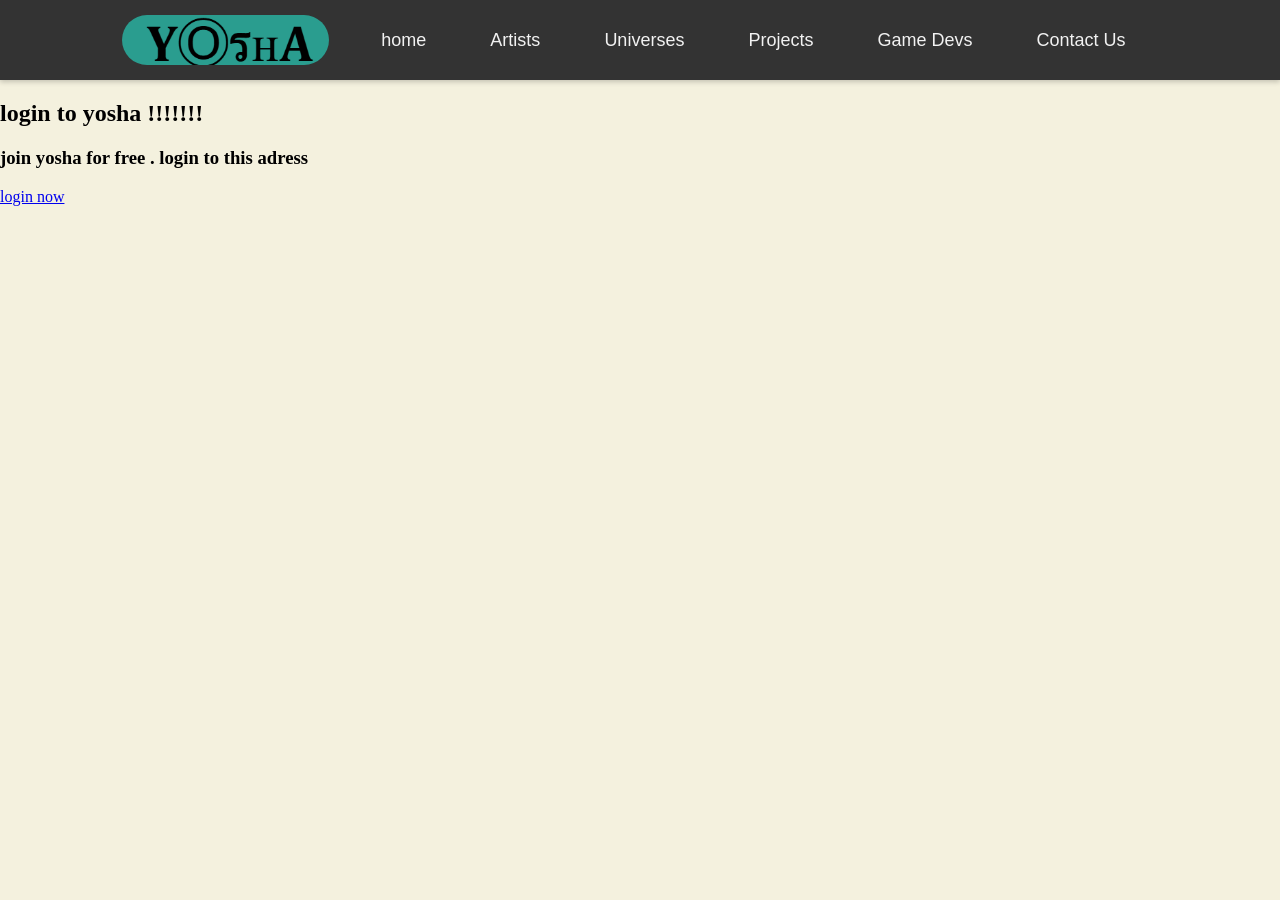
<file: index.html>
<!doctype html>
<html>
<head>
<meta charset="utf-8">
<title>yoshe 4.0</title>
<link href="index.css" rel="stylesheet" type="text/css">
	
	
	

                                             
	
	
	
</head>
<body style="background-color: #F4F1DE">
	
	<div class="modern-navbar">
  <div class="logo"><img src="logo.png">  </div>
		<div>
			
	<a href="index.html">home</a>
			
			</div>
    <a href="Artists.html">Artists</a>
    <a href="universes.html">Universes</a>
    <a href="projects.html">Projects</a>
    <a href="geme devs.html">Game Devs</a>
    <a href="contact_us.html">Contact Us</a>
</div>
	
	<h2 class="p"> login to yosha !!!!!!!</h2>

    <h3 class="p"> join yosha for free . login to this adress</h3>
          <a href="login.html" class="p">login now</a>

	
</body>
</html>
</file>
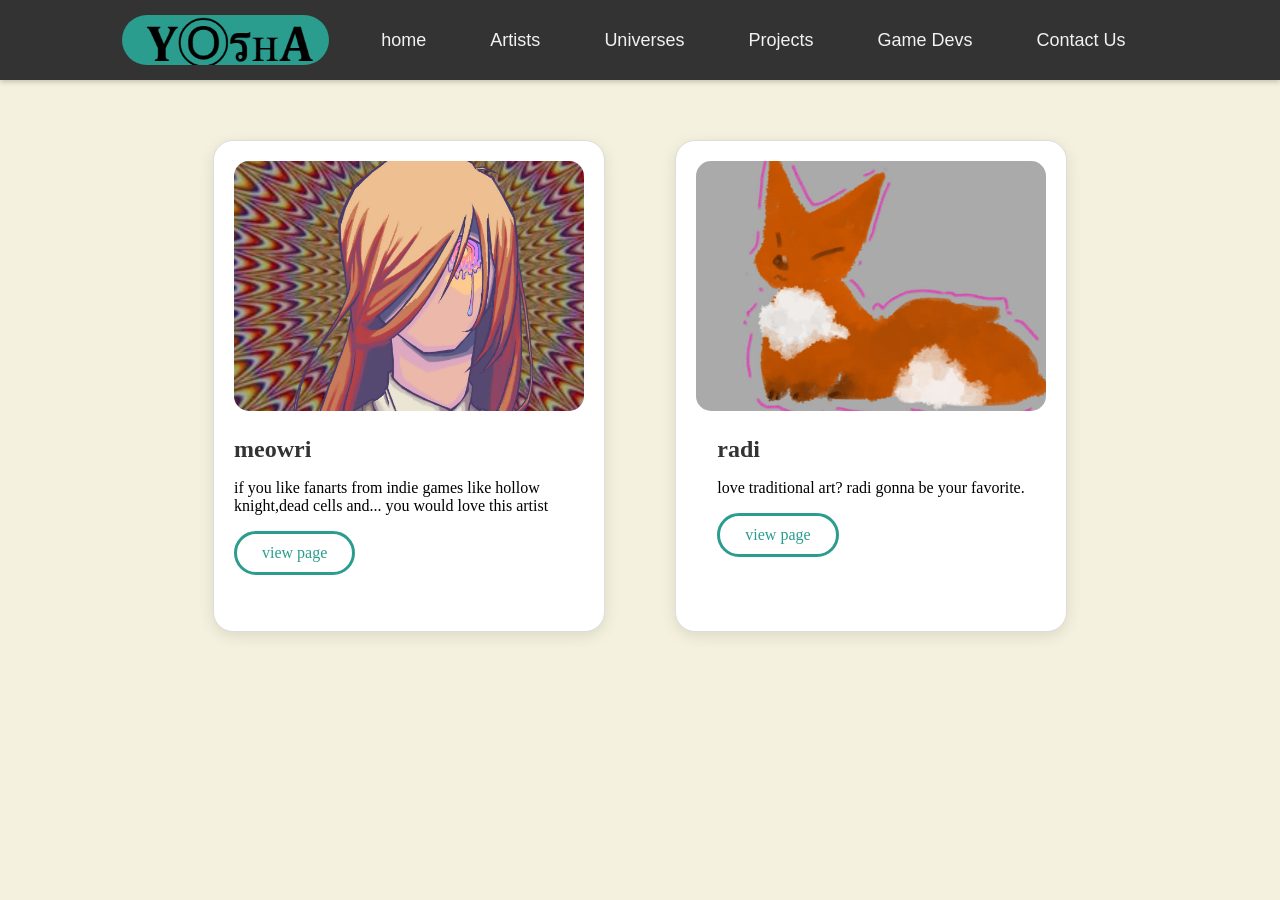
<file: Artists.html>
<!doctype html>
<html>
<head>
<meta charset="utf-8">
<title>Artists</title>
<link href="Artists.css" rel="stylesheet" type="text/css">
	

	
	 
</head>
	
<div class="modern-navbar">
  <div class="logo"><img src="logo.png">  </div>
		<div>
			
	<a href="index.html">home</a>
			
			</div>
    <a href="Artists.html">Artists</a>
    <a href="universes.html">Universes</a>
    <a href="projects.html">Projects</a>
    <a href="geme devs.html">Game Devs</a>
    <a href="contact_us.html">Contact Us</a>
</div>
	
	
	
	
	
	
	
	
	
	<body style="background-color: #F4F1DE">
		<div class="cards-container">
<div class="card">
    <img src="meowri.jpg" alt="meowri">
    <div class="card-content">
        <h3>meowri</h3>
        <p>if you like fanarts from indie games like hollow knight,dead cells and... you would love this artist </p>
        <a href="meowry.html" class="btn">view page</a>
    </div>
</div>
		<div class="card">
    <img src="fox.jpg" alt="radi">
    <div class="card-content">
        <h3>radi</h3>
        <p>love traditional art? radi gonna be your favorite. </p>
      <p> <a href="radi.html" class="btn">view page</a> </p>
        <p></p>
		</div>
    </div>
</div>

	
	
	
	
	
	
	
	
</body>
</html>
</file>
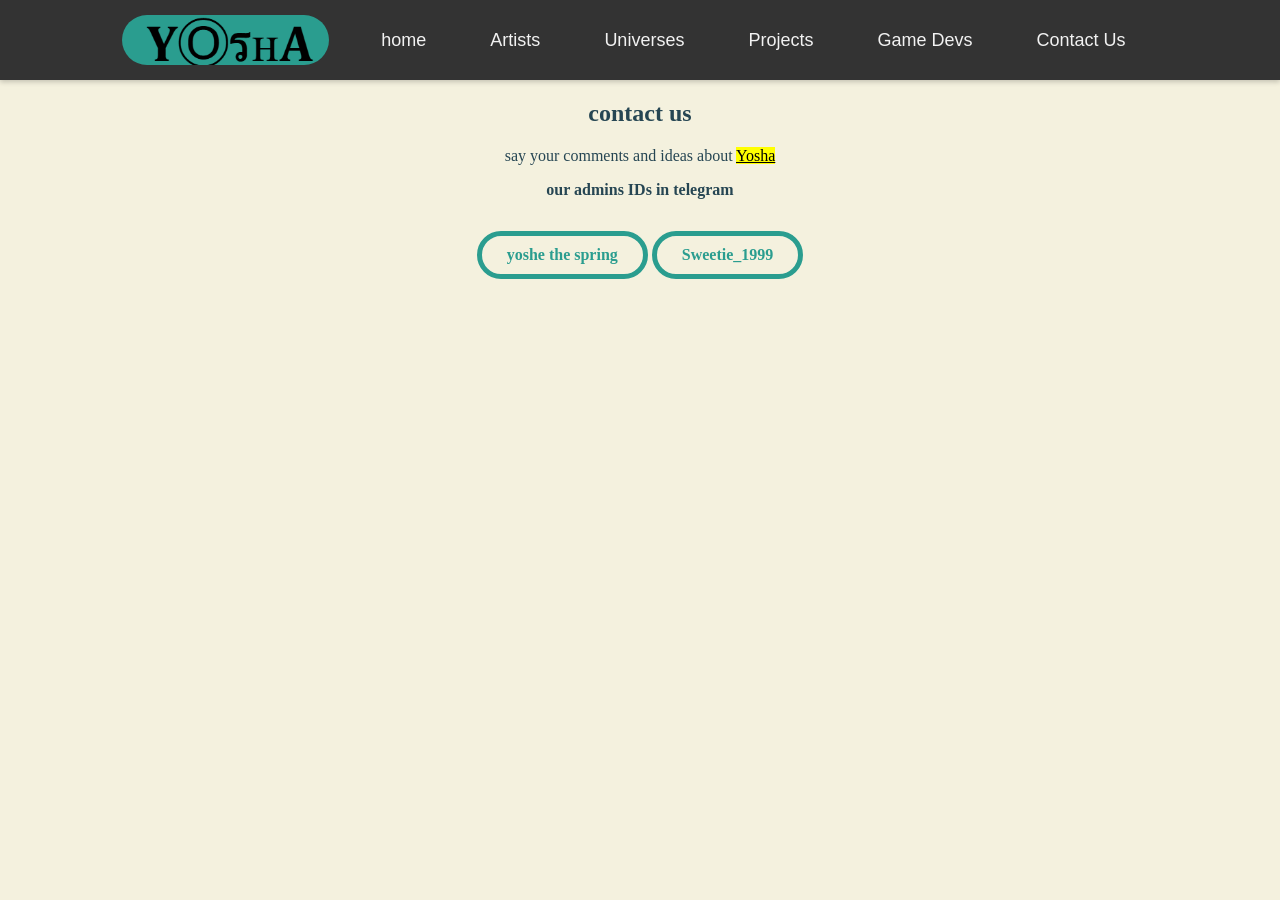
<file: contact_us.html>
<!doctype html>
<html>
<head>
<meta charset="utf-8">
<link href="contact_us.css" rel="stylesheet" type="text/css"> 
	<div class="modern-navbar">
  <div class="logo"><img src="logo.png">  </div>
		<div>
			
	<a href="index.html">home</a>
			
			</div>
    <a href="Artists.html">Artists</a>
    <a href="universes.html">Universes</a>
    <a href="projects.html">Projects</a>
    <a href="geme devs.html">Game Devs</a>
    <a href="contact_us.html">Contact Us</a>
</div>
	
</head>
	<body style="background-color: #F4F1DE;text-align: center;align-items: center">
	<h2 style="color: #264653">contact us </h2>
	
			 
		
	<p style="color: #264653"> say your comments and ideas about  <mark><ins>Yosha</ins></mark><p>
			
			   <strong style="text-align: center;color: #264653">our admins IDs in telegram</strong>
			
			<div>
				<div class="line">
		<strong><p ><a href="https://t.me/yoshe_the_spring" class="btn">yoshe the spring</a></p></strong>
					</div>
				<div class="line">
				 <strong><p><a href="https://t.me/Sweetie_1999" class="btn">Sweetie_1999</a></p></strong>
			</div>
			
		
		    </div>
		
		</tr>
		
		      </table>
					   
					
		
				
			
			</table>
			
	
	
	</body>
	</html>
</file>
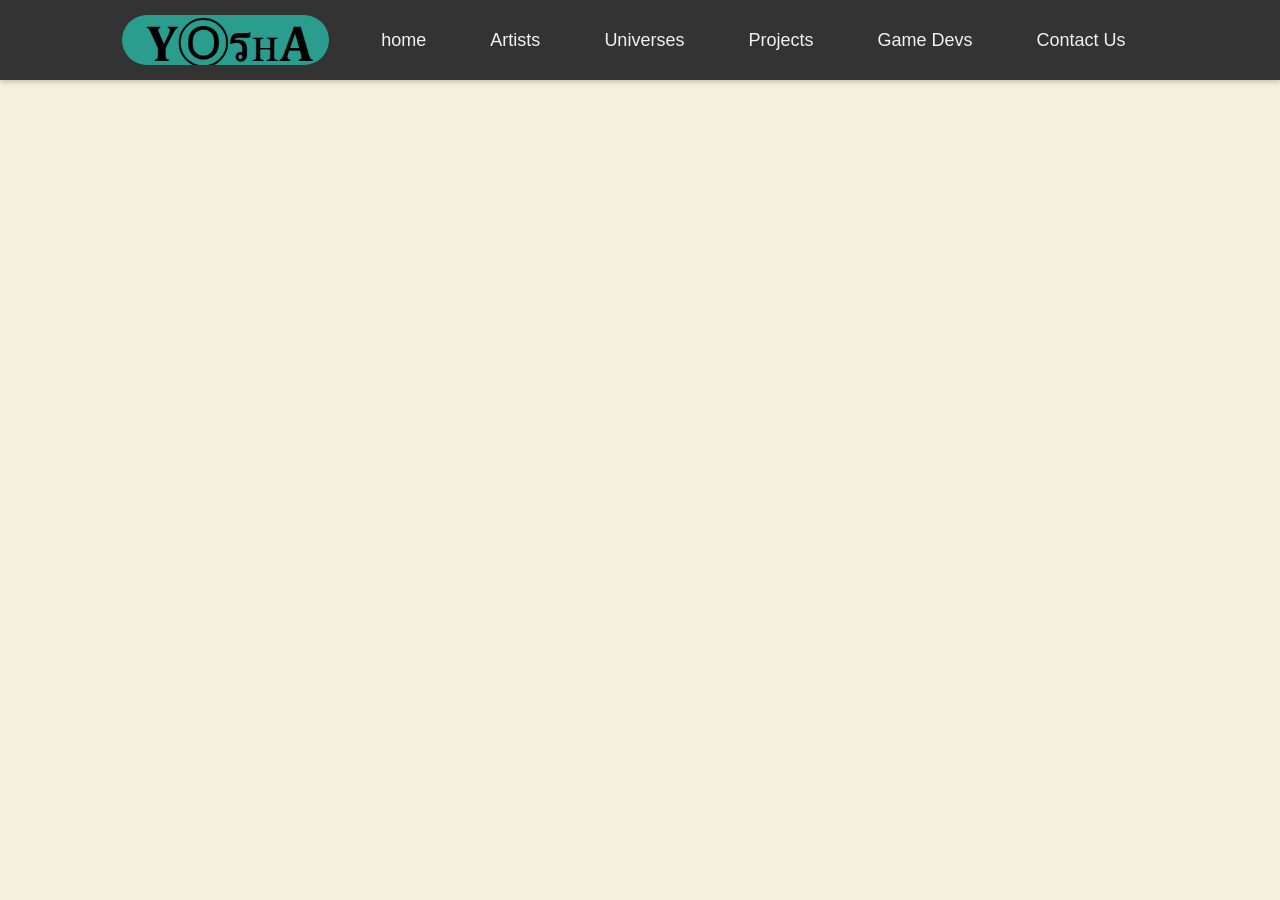
<file: geme devs.html>
<!doctype html>
<html>
<head>
<meta charset="utf-8">
<title>Untitled Document</title>
	
<link href="geme devs.css" rel="stylesheet" type="text/css">
</head>

<body style="background-color: #F4F1DE">
	<div class="modern-navbar">
  <div class="logo"><img src="logo.png">  </div>
	<a href="../../index.html">home</a>
    <a href="../../Artists.html">Artists</a>
    <a href="../../universes.html">Universes</a>
    <a href="../../projects.html">Projects</a>
    <a href="../../geme devs.html">Game Devs</a>
    <a href="../../contact us.html">Contact Us</a>
</div>
	
	
</body>
</html>
</file>
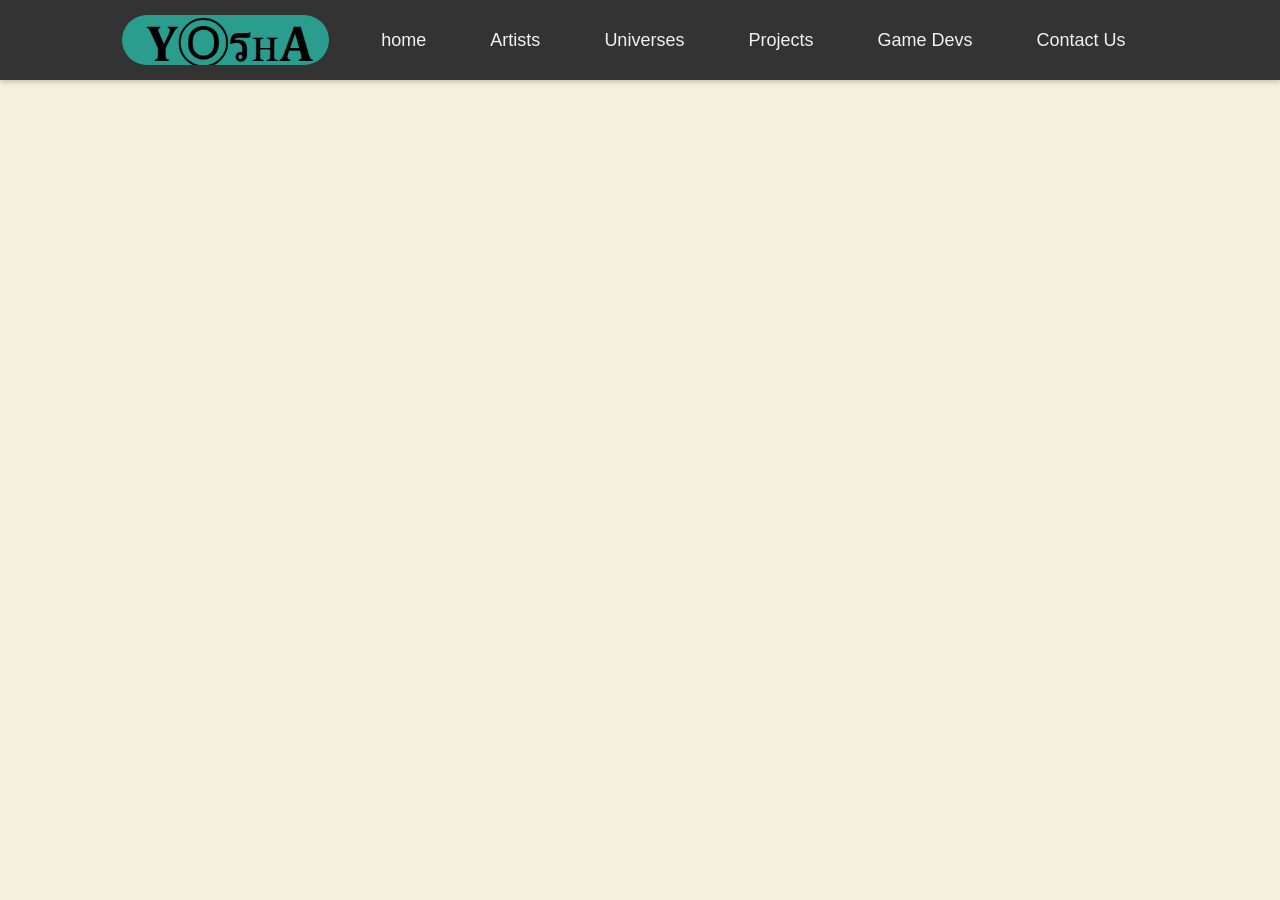
<file: geme_devs.html>
<!doctype html>
<html>
<head>
<meta charset="utf-8">
<title>Untitled Document</title>
	
<link href="geme_devs.css" rel="stylesheet" type="text/css">
</head>

<body style="background-color: #F4F1DE">
	<div class="modern-navbar">
  <div class="logo"><img src="logo.png">  </div>
	<a href="index.html">home</a>
    <a href="Artists.html">Artists</a>
    <a href="universes.html">Universes</a>
    <a href="projects.html">Projects</a>
    <a href="geme devs.html">Game Devs</a>
    <a href="contact_us.html">Contact Us</a>
</div>
	
	
</body>
</html>
</file>
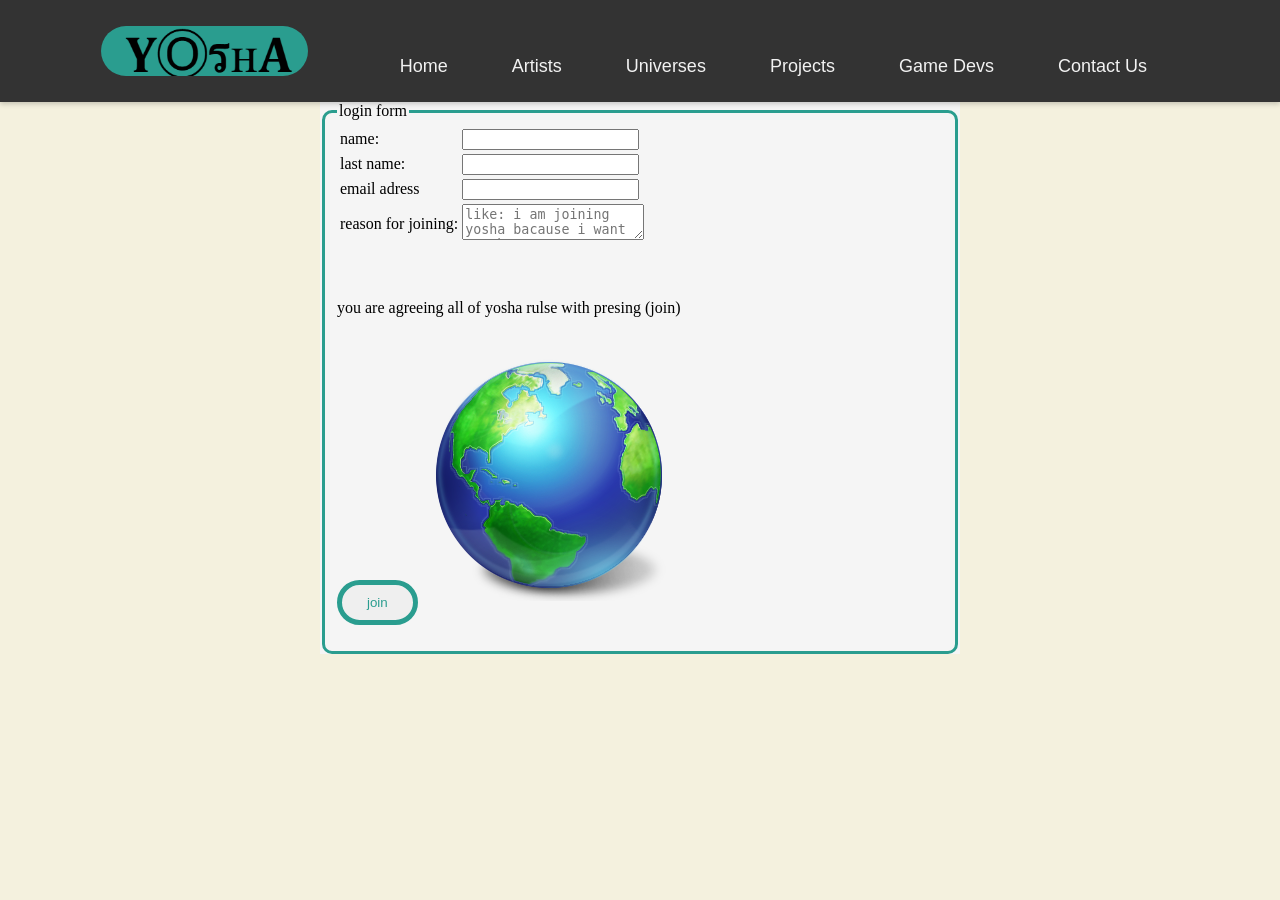
<file: login.html>
<!doctype html>
<html>
<head>
<meta charset="utf-8">
<title>Untitled Document</title>
<link href="login.css" rel="stylesheet" type="text/css">
</head>

<body style="background-color: #F4F1DE;">
	<div class="menu_div">
	<nav class="modern-navbar">
    <div class="logo">
        <img src="logo.png" alt="Logo">
    </div>
    <ul class="nav-links">
		
        <li><a href="index.html">Home</a></li>
		
        <li><a href="Artists.html">Artists</a>
		<ul>
			<li><li>
			<li></li>
			<li></li>
			</ul>
		
		</li>
        <li><a href="universes.html">Universes</a></li>
        <li><a href="projects.html">Projects</a></li>
        <li><a href="geme devs.html">Game Devs</a></li>
        <li><a href="contact_us.html">Contact Us</a></li>
    </ul>
</nav>
  </div>
	<form class="form" action=" mailto=youse1939@gmail.com">
		<fieldset class="field">
			<legend>login form</legend>
		<table>
			<tr>
				<td style="width: 150">name:</td>
				
				<td style="width: 350"><input type="text"name="name" required ></td>
			</tr>
			<tr>
			<td style="width: 150">last name:</td>
			<td style="width: 350"><input type="text"required     name="last_name" </td>
			
			</tr>
				</tr>
			<tr>
			<td style="width: 150">email adress</td>
			<td style="width: 350"><input type="email" name="email" required></td>
			
			</tr>
				</tr>
			<tr>
			<td style="width: 150">reason for joining:</td>
			<td style="width: 350"><textarea name="reason" placeholder="like: i am joining yosha bacause i want to share my art" ></textarea></td>
			
			</tr>

		
			</table>
	
			<br>
		<br>
		
		<p>you are agreeing all of yosha rulse with presing (join)<p>
	<br>
	
		<button class="button" type="submit" value="join">join</button>
	    <input type="image" src="vista_netcenter.ico">
		</fieldset>
	
	</form>
	


	
	
</body>
</html>
</file>
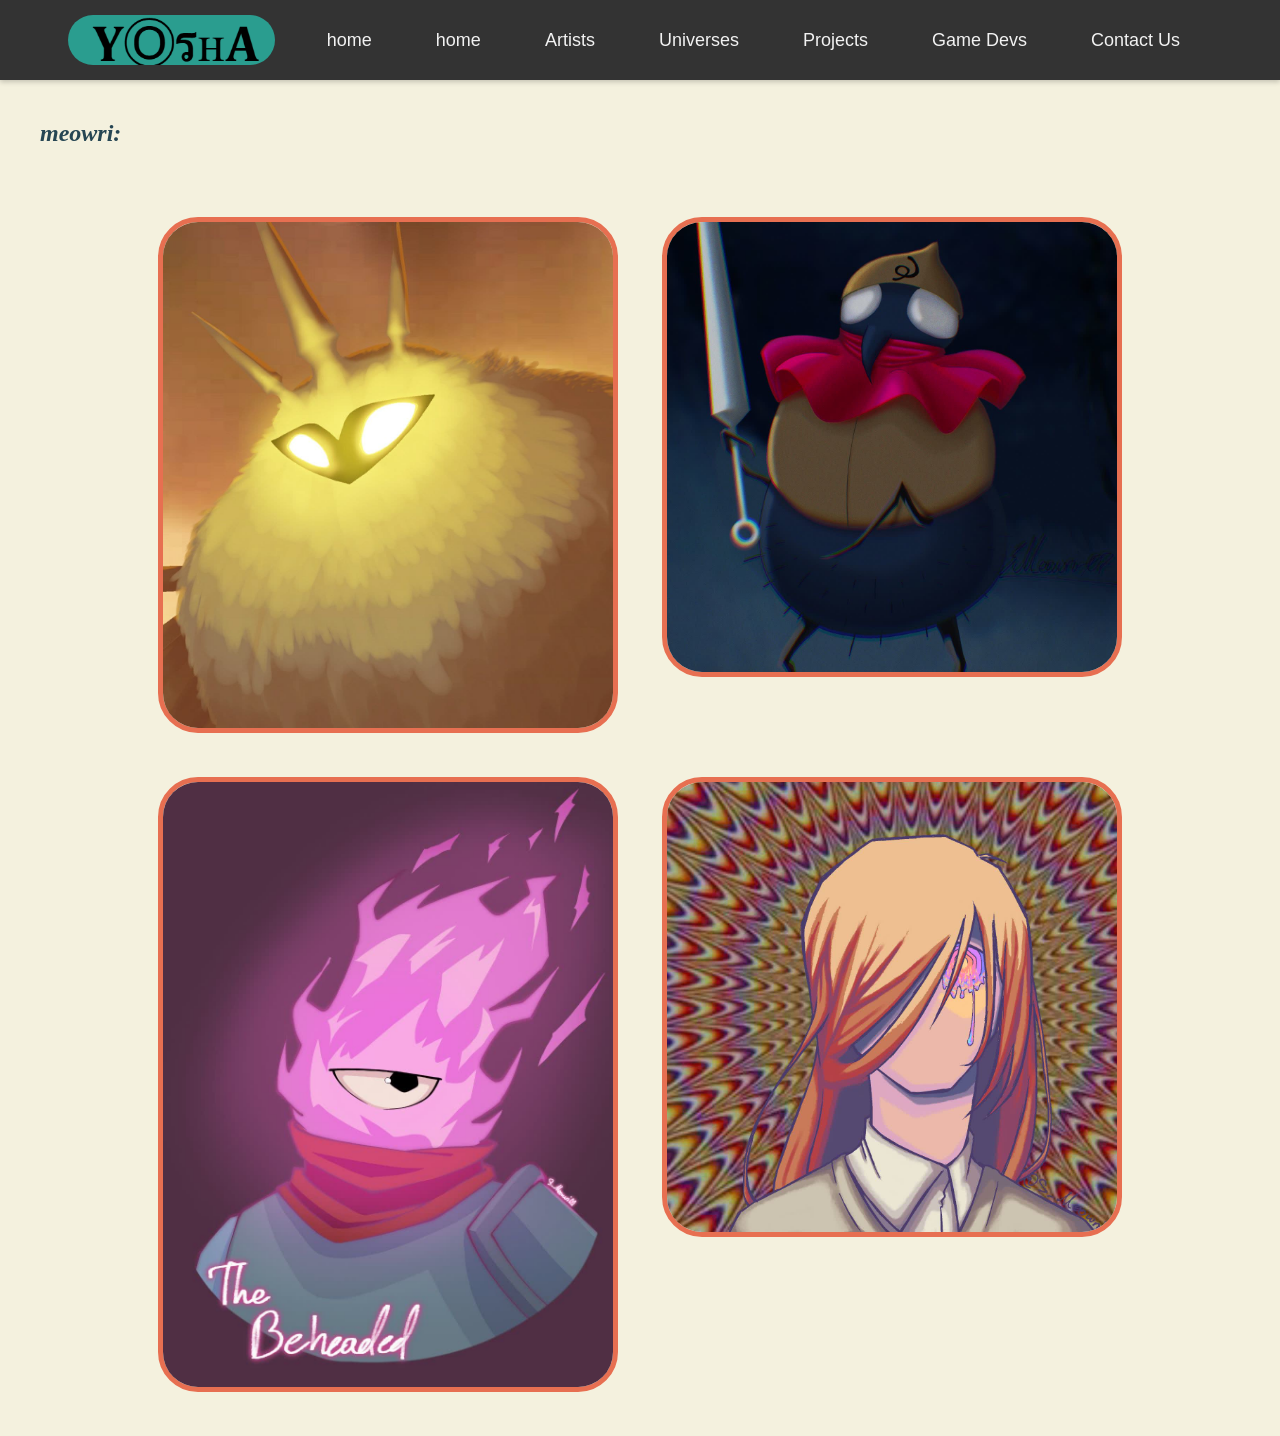
<file: meowry.html>
<!DOCTYPE html>
<html lang="en">
<head>
    <meta charset="UTF-8">
    <meta name="viewport" content="width=device-width, initial-scale=1.0">
    <title>mewory</title>
    <link href="meowri.css" rel="stylesheet" type="text/css">
</head>

<body style="background-color: #F4F1DE">

    
    <nav class="modern-navbar">
        <div class="logo">
            <img src="logo.png" alt="Logo">
        </div>
     	<a href="index.html">home</a>
    <a href="index.html">home</a>
    <a href="Artists.html">Artists</a>
    <a href="universes.html">Universes</a>
    <a href="projects.html">Projects</a>
    <a href="geme devs.html">Game Devs</a>
    <a href="contact_us.html">Contact Us</a> 
    </nav>

   
    <h2 class="radi-header" style="color: #264653; font-style: oblique;">meowri:</h2>

   
    <main class="master">
        <div class="gallery-container">
            
            <div class="gallery-item">
                <img src="radiance.jpg" alt="meowri">
            </div>

            <div class="gallery-item">
                <img src="silksong.jpg" alt="meowri">
            </div>

            <div class="gallery-item">
                <img src="dead cells.jpg" alt="meowri">
            </div>

            <div class="gallery-item">
                <img src="meowri.jpg" alt="meowri">
</file>
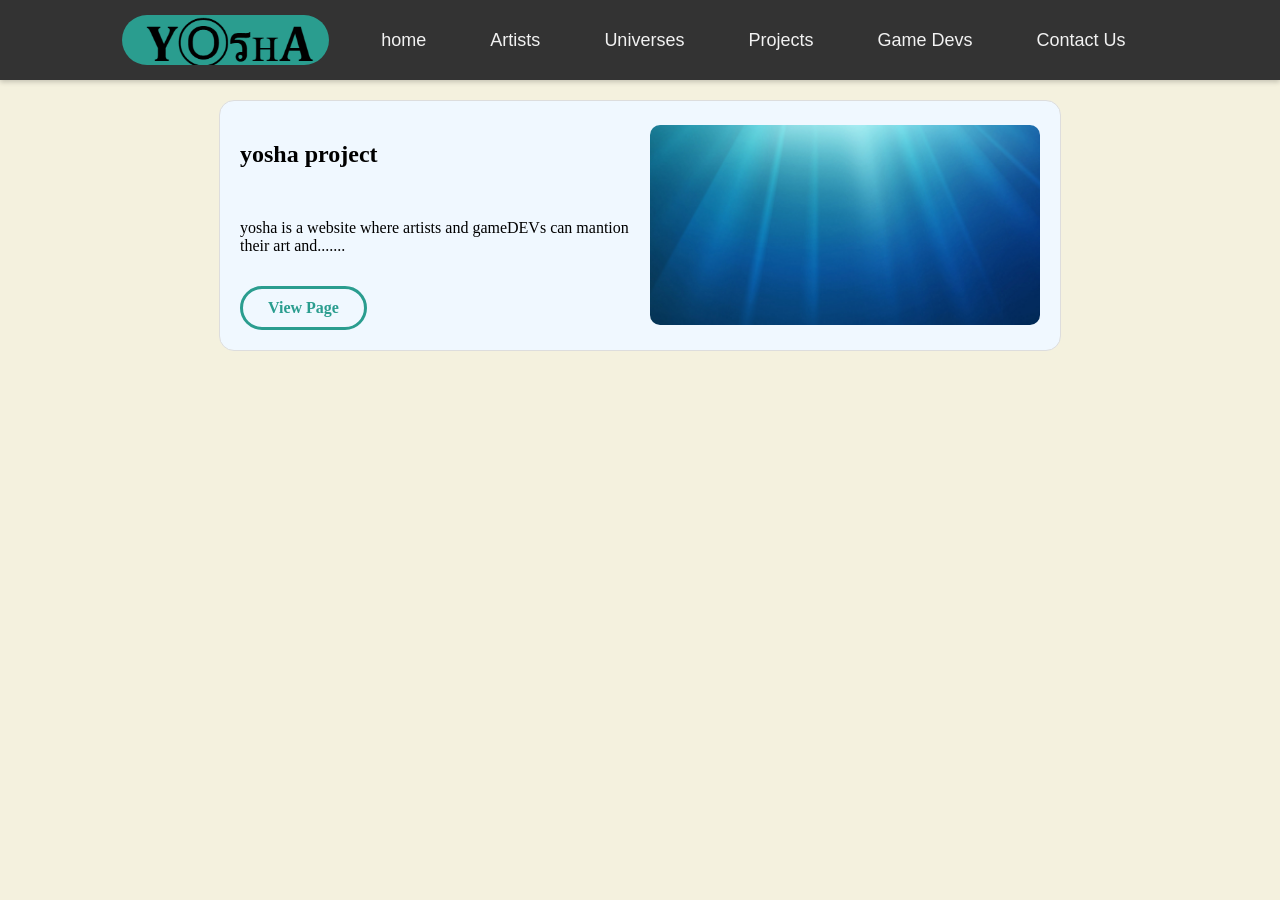
<file: projects.html>
<!doctype html>
<html>
<head>
<meta charset="utf-8">
<title>projects</title>
<link href="projects.css" rel="stylesheet" type="text/css">
</head>
	
	
	
	

<body style="background-color: #F4F1DE; margin: 0; padding: 0;">
<div class="modern-navbar">
  <div class="logo"><img src="logo.png">  </div>
		<div>
			
	<a href="index.html">home</a>
			
			</div>
    <a href="Artists.html">Artists</a>
    <a href="universes.html">Universes</a>
    <a href="projects.html">Projects</a>
    <a href="geme devs.html">Game Devs</a>
    <a href="contact_us.html">Contact Us</a>
</div>
	
	<div class="content-card">
    
    <div class="content-text">
        <h2>yosha project</h2>
        <p>yosha is  a website where artists and gameDEVs can mantion their art and....... </p>
        <a href="#" class="view-btn">View Page</a>
    </div>

   
    <div class="content-image">
        <img src="windows_7_186.jpg" alt="عکس پروژه">
    </div>
</div>


	

	
	
</body>
</html>
</file>
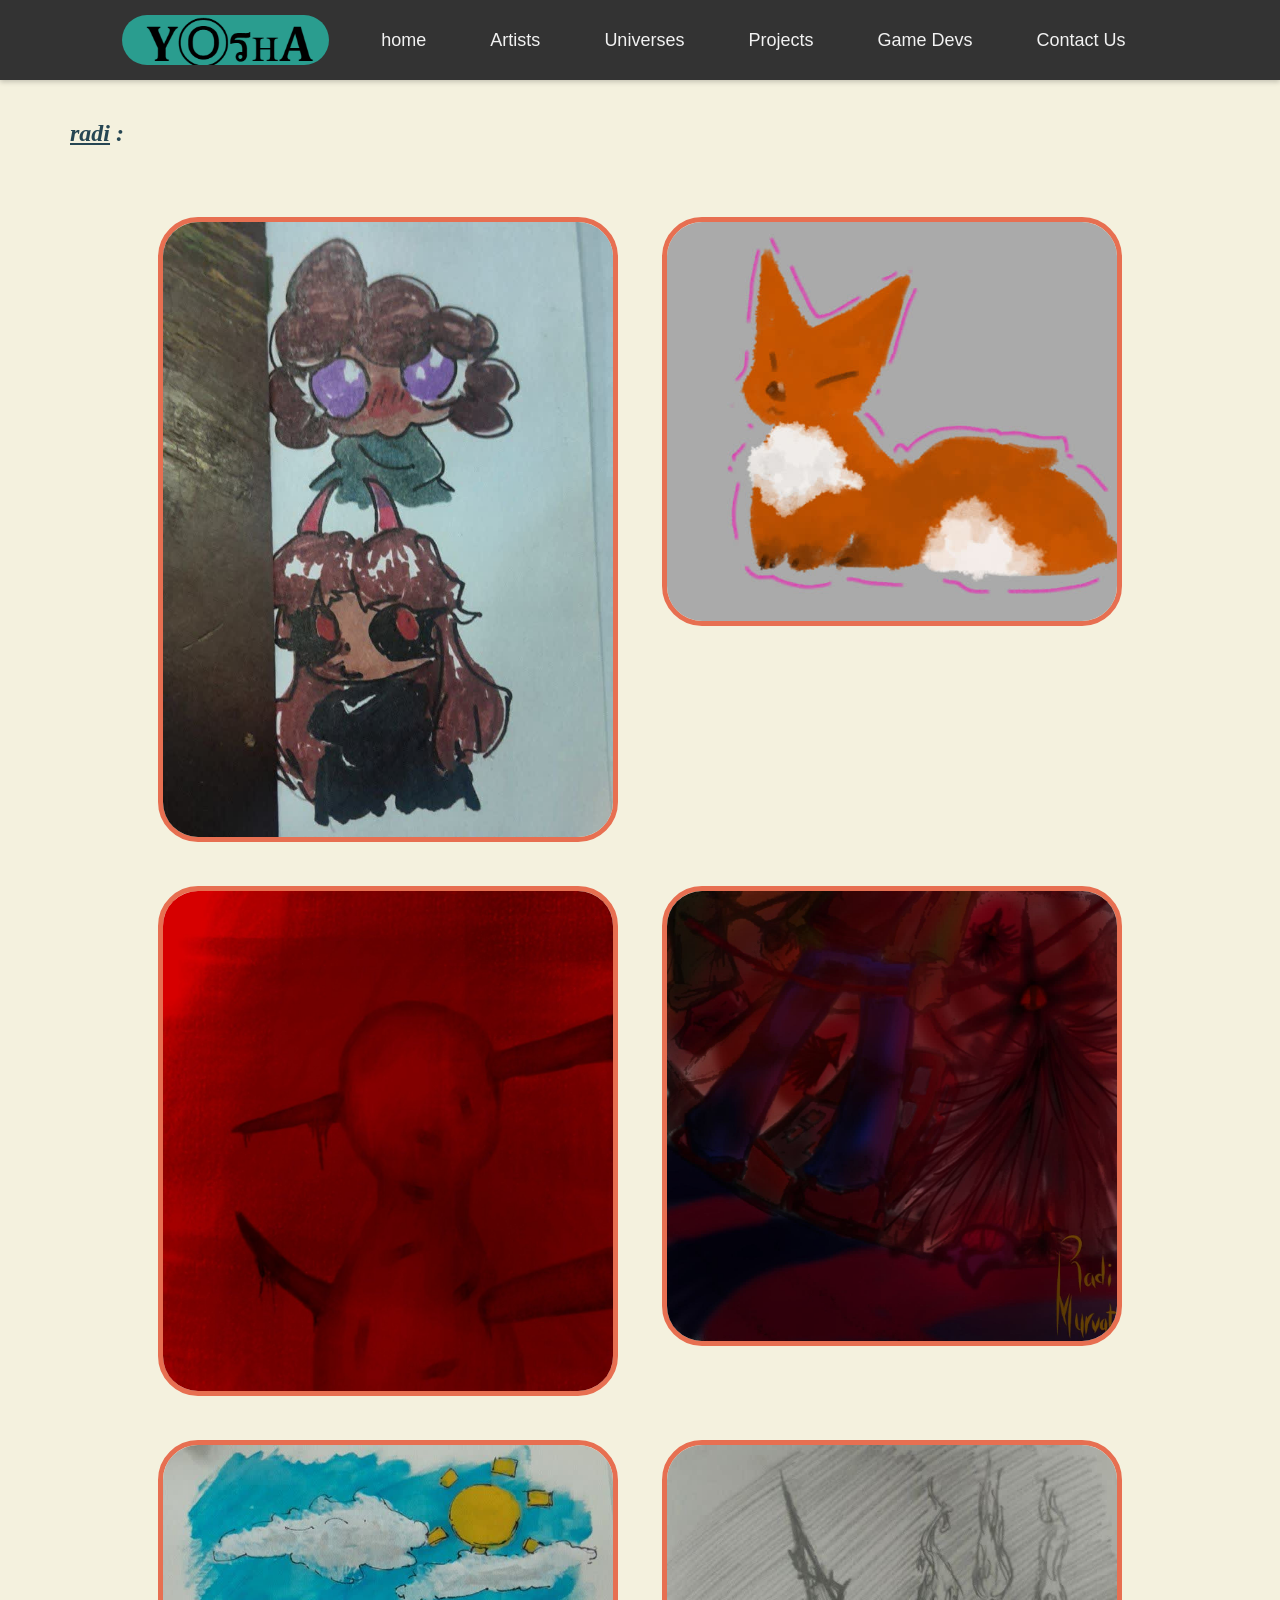
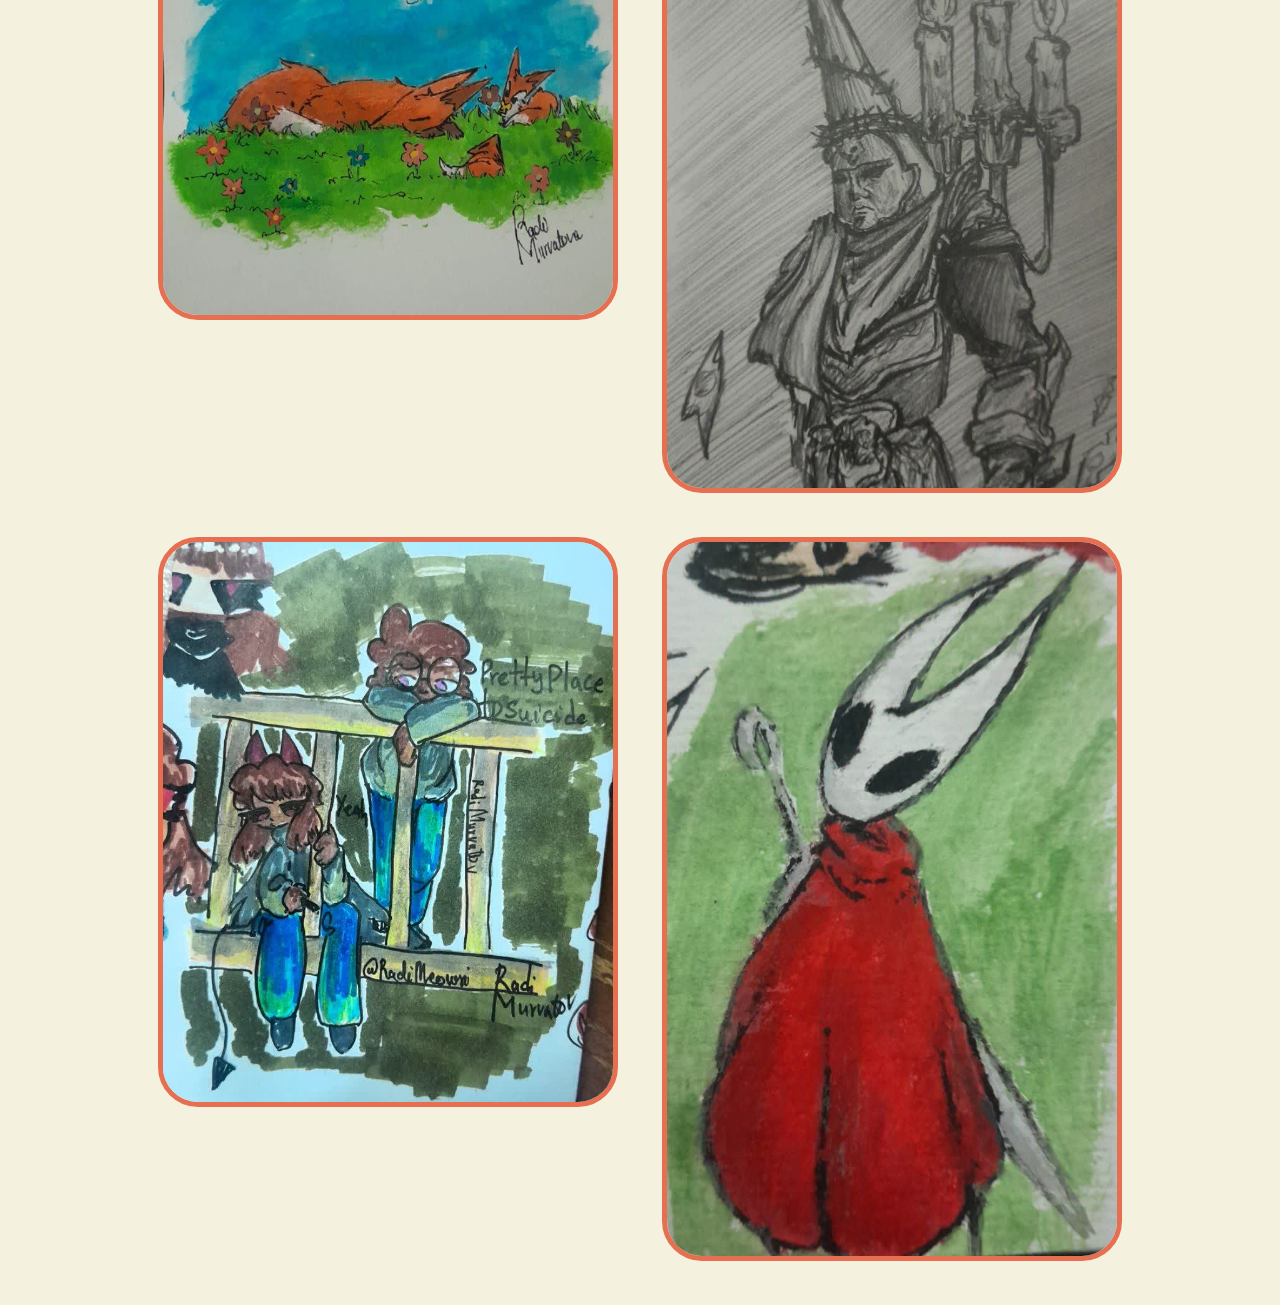
<file: radi.html>
<!doctype html>
<html lang="fa">
<head>
    <meta charset="utf-8">
    <title>radi</title>
  
    <link href="radi.css" rel="stylesheet" type="text/css">
</head>

<body style="background-color: #F4F1DE; margin: 0; padding: 0;">
	
	

    
   <div class="modern-navbar">
  <div class="logo"><img src="logo.png">  </div>
		<div>
			
	<a href="index.html">home</a>
			
			</div>
    <a href="Artists.html">Artists</a>
    <a href="universes.html">Universes</a>
    <a href="projects.html">Projects</a>
    <a href="geme devs.html">Game Devs</a>
    <a href="contact_us.html">Contact Us</a>
</div>
   
   
        <h2 style="font-style: italic; color: #264653;font-size: 43-px;margin-left: 30px"class="radi-header">
            <ins>radi</ins> :
        </h2>
    

    
    <main class="gallery-container">
        
        
        <div class="gallery-item">
            <img src="fire.jpg" alt="radi" class="image1">
        </div>

        <div class="gallery-item">
            <img src="fox.jpg" alt="radi" class="image2">
        </div>

        <div class="gallery-item">
            <img src="radi 2.jpg" alt="radi" class="image3">
        </div>

        <div class="gallery-item">
            <img src="radi 3.jpg" alt="radi" class="imag4">
        </div>

        <div class="gallery-item">
            <img src="radi 4.jpg" alt="radi" class="image1">
        </div>

        <div class="gallery-item">
            <img src="radi 5.jpg" alt="radi" class="image1">
        </div>

        <div class="gallery-item">
            <img src="radi1.jpg" alt="radi" class="image1">
        </div>

        <div class="gallery-item">
            <img src="shaw.jpg" alt="radi" class="image1">
        </div>

    </main>

</body>
</html>
</file>
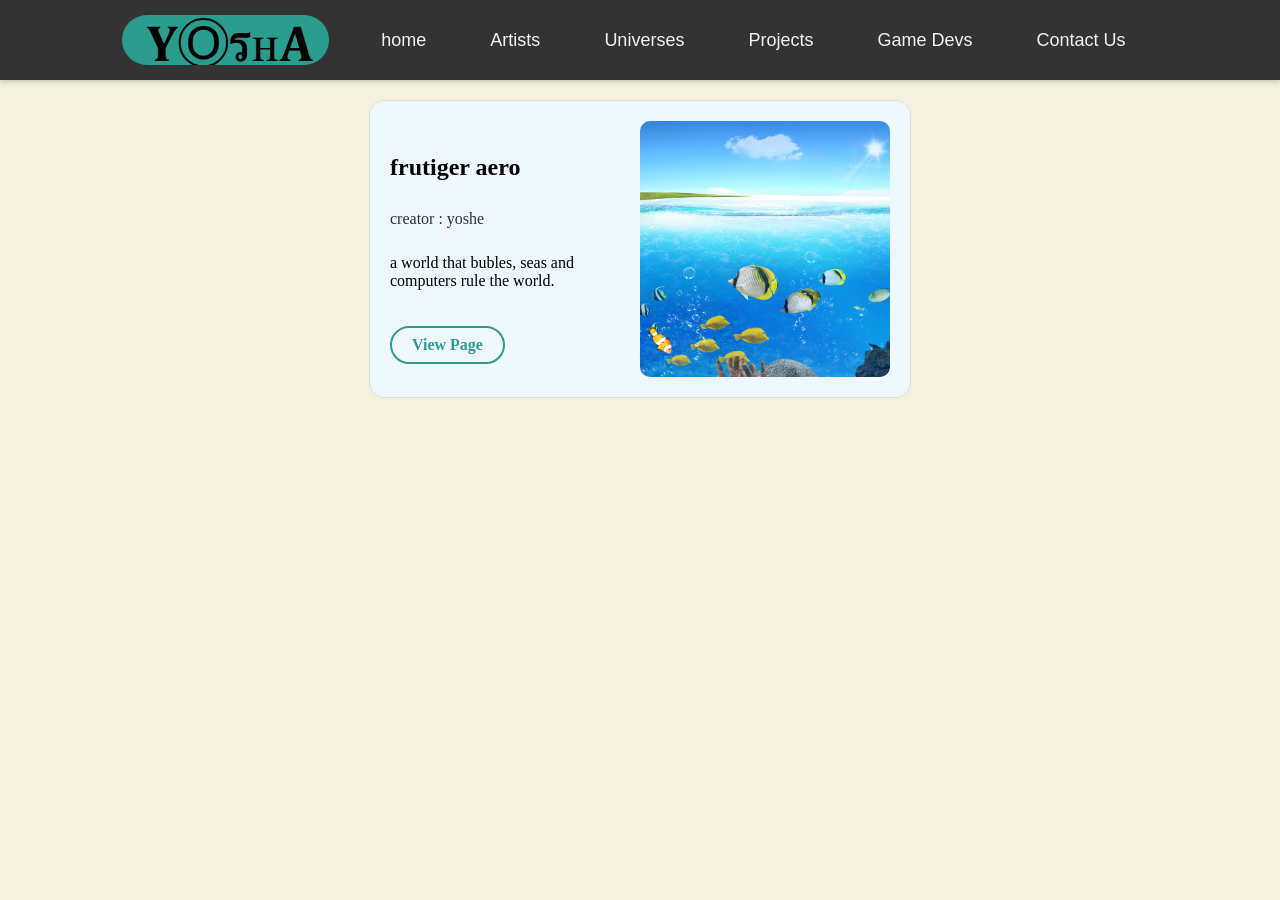
<file: universes.html>
<!doctype html>
<html>
<head>
<meta charset="utf-8">
<title>universes</title>
<link href="universes.css" rel="stylesheet" type="text/css">
</head>

<body style="background-color:  #F4F1DE">
<div class="modern-navbar">
  <div class="logo"><img src="logo.png">  </div>
		<div>
			
	<a href="index.html">home</a>
			
			</div>
    <a href="Artists.html">Artists</a>
    <a href="universes.html">Universes</a>
    <a href="projects.html">Projects</a>
    <a href="geme devs.html">Game Devs</a>
    <a href="contact_us.html">Contact Us</a>
</div>
	
	<div class="content-card">
    
    <div class="content-text">
        <h2>frutiger aero </h2>
		<h4 class="creator">creator : yoshe</h4>
        <p>a world that bubles, seas and computers rule the world.  </p>
		
        <a href="#" class="view-btn">View Page</a>
    </div>
	
	    <div class="content-image">
        <img src="asadal_stock_212.jpg" alt="frutiger aero">
    </div>
</div>
	
	
	
	</body>
</html>
</file>
<file: index.css>
@charset "utf-8";
header{
	 background-color:#2A9D8F;
	height: 80px;
	  font-size: 50px;
margin:0px;
}


article{
	
	
	
	
	
	
}


.contactus{      border-radius: 25px; background-color: #2A9D8F}
.class{ margin: 0px; padding: 0px; background-color:    #2A9D8F                           }
body{  margin: 0px; padding: 0px                               }
.dont-worry{ margin: 10px 3px 3px 6px;  text-decoration: none}



.modern-navbar {
    background-color: #333; 
    display: flex;          
    justify-content: center;
    align-items: center;   
    padding: 15px 10px;     
    width: 100%;            
    box-shadow: 0 2px 5px rgba(0,0,0,0.2); 
    flex-wrap: wrap;        
    box-sizing: border-box; 
}

.modern-navbar a {
    color: #f2f2f2;           
    text-align: center;     
    padding: 14px 32px;    
    text-decoration: none;  
    font-size: 18px;        
    font-family: 'Arial', sans-serif; 
    transition: background-color 0.3s ease, color 0.3s ease;
	border-radius: 40px;
}


.modern-navbar a:hover {
    background-color: #ddd; 
    color: #333;    
}



.modern-navbar a.button {
    background-color: #04AA6D;  
    color: white;
    border-radius: 5px; 
	margin-left: 30px;}

.modern-navbar a.button:hover {
    background-color: #038a57;
}

.logo img{
	height: 50px;
	display: block;
	border-radius: 40px
	
}
	

body{  margin: 0px; padding: 0px                               }
.logo{padding-right: 20px}



.menu_div{
	width: 100%;
	background-color: white;
	float: left;
	
	
	
}


li{
	
	
	
	
	
}
</file>
<file: Artists.css>
@charset "utf-8";
header{
	 background-color:#2A9D8F;
	height: 80px;
	  font-size: 50px;
margin:0px;
}


article{
	
	
	
	
	
	
}


.contactus{      border-radius: 25px; background-color: #2A9D8F}
.class{ margin: 0px; padding: 0px; background-color:    #2A9D8F                           }
body{  margin: 0px; padding: 0px                               }
.dont-worry{ margin: 10px 3px 3px 6px;                                    }



.modern-navbar {
    background-color: #333; 
    display: flex;          
    justify-content: center;
    align-items: center;   
    padding: 15px 10px;     
    width: 100%;            
    box-shadow: 0 2px 5px rgba(0,0,0,0.2); 
    flex-wrap: wrap;        
    box-sizing: border-box; 
}

.modern-navbar a {
    color: #f2f2f2;           
    text-align: center;     
    padding: 14px 32px;    
    text-decoration: none;  
    font-size: 18px;        
    font-family: 'Arial', sans-serif; 
    transition: background-color 0.3s ease, color 0.3s ease;
	border-radius: 40px;
}


.modern-navbar a:hover {
    background-color: #ddd; 
    color: #333;    
}



.modern-navbar a.button {
    background-color: #04AA6D;  
    color: white;
    border-radius: 5px; 
	margin-left: 30px;}

.modern-navbar a.button:hover {
    background-color: #038a57;
}

.logo img{
	height: 50px;
	display: block;
	border-radius: 40px
	
}
	

body{  margin: 0px; padding: 0px                               }
.logo{padding-right: 20px}
.image{
	width: 340px;
	height: 340px;
	margin: 50px;
	border-radius: 40px;
	
	
	
	
}






.card {
    display: flex; 
    flex-direction: column; 
    align-items: center;    
    justify-content: flex-start;
    border: 1px solid #ddd;
    border-radius: 20px;
    padding: 20px;
    margin: 20px;
 margin-top: 10px;
    
    
    width: 300px; 
    height: 450px; 
    
    background: #fff;
    box-shadow: 0 4px 15px rgba(0,0,0,0.1);
    transition: all 0.6s ease; 
	overflow: hidden; }

.card img {
    width: 100%;     
    height: 250px;    
    object-fit: cover; 
    border-radius: 15px;
    margin-bottom: 15px; 
    transition: all 0.6s ease;
}


.card h3 {
    margin: 10px 0;
    font-size: 24px;
    color: #333;
}


.btn {
    display: inline-block;
    padding: 10px 25px;
    border: 3px solid #2A9D8F;
    color: #2A9D8F;
    text-decoration: none;
    border-radius: 30px;
    margin-top: auto; 
    transition: all 0.4s ease;
}




.card:hover {
    width: 320px;
    height: 480px;
    box-shadow: 0 10px 25px rgba(0,0,0,0.2);
    border-radius: 30px;
}


.card:hover img {
    height: 280px; 
    border-radius: 20px;
}


.card:hover .btn {
    background-color: #2A9D8F;
    color: white;
}

.cards-container {
    display: flex;          
    flex-direction: row;   
    justify-content: center; 
    gap: 30px;              
    padding: 50px;         
    flex-wrap: wrap;      
}


.card {
    width: 350px; 
    
}
</file>
<file: contact_us.css>
@charset "utf-8";
header{
	 background-color:#2A9D8F;
	height: 58px;
	  font-size: 30px

	
	
	
	
	
      }

.table{  border-radius: 40px;                                   }
.table1{          border-radius: 30px;          background-color:#FFB5A7;  justify-content: center; text-align: center}

body{  margin: 0px; padding: 0px                               }
.dont-worry{ margin: 10px 3px 3px 6px;                                    }



.modern-navbar {
    background-color: #333; 
    display: flex;          
    justify-content: center;
    align-items: center;   
    padding: 15px 10px;     
    width: 100%;            
    box-shadow: 0 2px 5px rgba(0,0,0,0.2); 
    flex-wrap: wrap;        
    box-sizing: border-box; 
}

.modern-navbar a {
    color: #f2f2f2;           
    text-align: center;     
    padding: 14px 32px;    
    text-decoration: none;  
    font-size: 18px;        
    font-family: 'Arial', sans-serif; 
    transition: background-color 0.3s ease, color 0.3s ease;
	border-radius: 40px;
}


.modern-navbar a:hover {
    background-color: #ddd; 
    color: #333;    
}



.modern-navbar a.button {
    background-color: #04AA6D;  
    color: white;
    border-radius: 5px; 
	margin-left: 30px;}

.modern-navbar a.button:hover {
    background-color: #038a57;
}

.logo img{
	height: 50px;
	display: block;
	border-radius: 40px
	
}
	

body{  margin: 0px; padding: 0px                               }
.logo{padding-right: 20px}


.contact a{
  text-decoration:none;
	margin-top: 5px;
	
	
	
	
	
}


.contact{ 
border:5px solid #2A9D8F;
	justify-content: center;
	border-radius:17px;
	width: 200px;
	margin: auto;
	margin-bottom: 10px;
	 display: inline-block
		
	




}
	
	
	
	
	
	
	
	
}


.first_tr{
	color: chocolate;
	font: small-caps;
	
	
	
	
	
	
}
.btn {
    display: inline-block;
    padding: 10px 25px;
    border: 5px solid #2A9D8F;
    color: #2A9D8F;
    text-decoration: none;
    border-radius: 30px;
    margin-top: auto; 
    transition: all 0.4s ease;
}



.btn a{
	color: #2A9D8F;
	text-decoration: none;
	font-size: 15px;
	
	
	
}

.btn:hover{
	background-color: #2A9D8F;
	color: white;
	
	
	
	
	
	
}


.line{
	display: inline-block;
	
	
	
	
	
}
</file>
<file: geme devs.css>
@charset "utf-8";

header{
	 background-color:#2A9D8F;
	height: 80px;
	  font-size: 50px;
margin:0px;
}


article{
	
	
	
	
	
	
}


.contactus{      border-radius: 25px; background-color: #2A9D8F}
.class{ margin: 0px; padding: 0px; background-color:    #2A9D8F                           }
body{  margin: 0px; padding: 0px                               }
.dont-worry{ margin: 10px 3px 3px 6px;  text-decoration: none}



.modern-navbar {
    background-color: #333; 
    display: flex;          
    justify-content: center;
    align-items: center;   
    padding: 15px 10px;     
    width: 100%;            
    box-shadow: 0 2px 5px rgba(0,0,0,0.2); 
    flex-wrap: wrap;        
    box-sizing: border-box; 
}

.modern-navbar a {
    color: #f2f2f2;           
    text-align: center;     
    padding: 14px 32px;    
    text-decoration: none;  
    font-size: 18px;        
    font-family: 'Arial', sans-serif; 
    transition: background-color 0.3s ease, color 0.3s ease;
	border-radius: 40px;
}


.modern-navbar a:hover {
    background-color: #ddd; 
    color: #333;    
}



.modern-navbar a.button {
    background-color: #04AA6D;  
    color: white;
    border-radius: 5px; 
	margin-left: 30px;}

.modern-navbar a.button:hover {
    background-color: #038a57;
}

.logo img{
	height: 50px;
	display: block;
	border-radius: 40px
	
}
	

body{  margin: 0px; padding: 0px                               }
.logo{padding-right: 20px}
</file>
<file: geme_devs.css>
@charset "utf-8";

header{
	 background-color:#2A9D8F;
	height: 80px;
	  font-size: 50px;
margin:0px;
}


article{
	
	
	
	
	
	
}


.contactus{      border-radius: 25px; background-color: #2A9D8F}
.class{ margin: 0px; padding: 0px; background-color:    #2A9D8F                           }
body{  margin: 0px; padding: 0px                               }
.dont-worry{ margin: 10px 3px 3px 6px;  text-decoration: none}



.modern-navbar {
    background-color: #333; 
    display: flex;          
    justify-content: center;
    align-items: center;   
    padding: 15px 10px;     
    width: 100%;            
    box-shadow: 0 2px 5px rgba(0,0,0,0.2); 
    flex-wrap: wrap;        
    box-sizing: border-box; 
}

.modern-navbar a {
    color: #f2f2f2;           
    text-align: center;     
    padding: 14px 32px;    
    text-decoration: none;  
    font-size: 18px;        
    font-family: 'Arial', sans-serif; 
    transition: background-color 0.3s ease, color 0.3s ease;
	border-radius: 40px;
}


.modern-navbar a:hover {
    background-color: #ddd; 
    color: #333;    
}



.modern-navbar a.button {
    background-color: #04AA6D;  
    color: white;
    border-radius: 5px; 
	margin-left: 30px;}

.modern-navbar a.button:hover {
    background-color: #038a57;
}

.logo img{
	height: 50px;
	display: block;
	border-radius: 40px
	
}
	

body{  margin: 0px; padding: 0px                               }
.logo{padding-right: 20px}
</file>
<file: login.css>
@charset "utf-8";
header{
	 background-color:#2A9D8F;
	height: 80px;
	  font-size: 50px;
margin:0px;
}


article{
	
	
	
	
	
	
}


.contactus{      border-radius: 25px; background-color: #2A9D8F}
.class{ margin: 0px; padding: 0px; background-color:    #2A9D8F                           }
body{  margin: 0px; padding: 0px                               }
.dont-worry{ margin: 10px 3px 3px 6px;  text-decoration: none}



.modern-navbar {
    background-color: #333; 
    display: flex;          
    justify-content: center;
    align-items: center;   
    padding: 15px 10px;     
    width: 100%;            
    box-shadow: 0 2px 5px rgba(0,0,0,0.2); 
    flex-wrap: wrap;        
    box-sizing: border-box; 
}

.modern-navbar a {
    color: #f2f2f2;           
    text-align: center;     
    padding: 14px 32px;    
    text-decoration: none;  
    font-size: 18px;        
    font-family: 'Arial', sans-serif; 
    transition: background-color 0.3s ease, color 0.3s ease;
	border-radius: 40px;
}


.modern-navbar a:hover {
    background-color: #ddd; 
    color: #333;    
}



.modern-navbar a.button {
    background-color: #04AA6D;  
    color: white;
    border-radius: 5px; 
	margin-left: 30px;}

.modern-navbar a.button:hover {
    background-color: #038a57;
}

.logo img{
	height: 50px;
	display: block;
	border-radius: 40px
	
}
	

body{  margin: 0px; padding: 0px                               }
.logo{padding-right: 20px}


.menu_div{
         width: 100%;
	     background-color: aqua;
	      float: right;
	    
	      
	
	
	
	
}

li{
	 float:left;
	//width: 100%;
	  height: 40px;
	   display: block;
	    line-height: 70px;
	font-size: 15px;
	 cursor: pointer;
	
  	
	
	
	
	
	
	
	
	
	
	
}

li ul{
	display: none;
	
	
}

li:hover >ul{
	display: block;
	position:relative
	
	
	
	
	
	
	
	
}

li ul li{
	background-color: #333;
	color: #FFFFFF;
	border: 1px solid rgba(255,255,255,1.00);
	float: none;
	border-radius: 20px;
	text-align: center;
	margin-top: 5px;
	width: 100px;
	
	
	
}

li ul li:hover{
	
	
	
	
	
	
	
	background-color: #333;
	margin-right:  5px;
	transition:  all 0.4s;
	border-radius: 30x;
	text-align: center;
	
}
	
.iframe_c{
	width: 1000px;
	height: 900px;
	//border: 0px;
	
	
	
	
	
	
	
}

.form{
	width: 50%;
	margin-left: auto;
	margin-right: auto;
	background-color: whitesmoke;
	margin-bottom: 40px;
	

	
	
	
	
	
	
	
	
	
	
}

.field{
		border: 3px solid #2A9D8F;
	border-radius: 10px;
	
	
	
	
	
}


.button{

    display: inline-block;
    padding: 10px 25px;
    border: 5px solid #2A9D8F;
    color: #2A9D8F;
    text-decoration: none;
    border-radius: 30px;
    margin-top: auto; 
    transition: all 0.4s ease;
}

.button a{
	color: #2A9D8F;
	text-decoration: none;
	font-size: 15px;
	
	
	
}

.button:hover{
	background-color: #2A9D8F;
	color: white;
	
	
	
	
	
	
}


	
	
	
	
	
	
.input{
	border: 3px solid #2A9D8F;
	border-radius: 15px;
	
	
	
	
	
}
</file>
<file: meowri.css>
body {
    margin: 0;
    padding: 0;
    background-color: #F4F1DE;
}

header {
    background-color: #2A9D8F;
    height: 58px;
    font-size: 30px;
}

.modern-navbar {
    background-color: #333; 
    display: flex;          
    justify-content: center;
    align-items: center;   
    padding: 15px 10px;     
    width: 100%;            
    box-shadow: 0 2px 5px rgba(0,0,0,0.2); 
    flex-wrap: wrap;        
    box-sizing: border-box; 
}


.modern-navbar a {
    color: #f2f2f2;           
    text-align: center;     
    padding: 14px 32px;    
    text-decoration: none;  
    font-size: 18px;        
    font-family: 'Arial', sans-serif; 
    transition: background-color 0.3s ease, color 0.3s ease;
    border-radius: 40px; 
}

.modern-navbar a:hover {
    background-color: #ddd; 
    color: #333;    
}

.logo {
    padding-right: 20px;
}

.logo img {
    height: 50px;
    display: block;
    border-radius: 40px;
}

.gallery-container {
    padding: 20px;
    text-align: center; 
}

.gallery-item {
    display: inline-block; 
    margin: 20px;          
    vertical-align: top;   
}

.gallery-item img {
    border: 5px solid #E76F51; 
    border-radius: 40px;       
    max-width: 450px;          
    height: auto;              
    transition: transform 0.3s ease, border 0.3s ease; 
}

.gallery-item img:hover {
    border: 6px solid #264653 !important; 
    transform: scale(1.02);  
}

.dont-worry {
    margin: 10px 3px 3px 6px;
}

.master {
    width: 100%;
    margin: 0 auto;
}

.radi-header {
    text-align: left;      
    padding-left: 40px;    
    padding-top: 20px;   
	padding-bottom: 10px;  }
</file>
<file: projects.css>
@charset "utf-8";

header{
	 background-color:#2A9D8F;
	height: 80px;
	  font-size: 50px;
margin:0px;
}


article{
	
	
	
	
	
	
}


.contactus{      border-radius: 25px; background-color: #2A9D8F}
.class{ margin: 0px; padding: 0px; background-color:    #2A9D8F                           }
body{  margin: 0px; padding: 0px                               }
.dont-worry{ margin: 10px 3px 3px 6px;                                    }



.modern-navbar {
    background-color: #333; 
    display: flex;          
    justify-content: center;
    align-items: center;   
    padding: 15px 10px;     
    width: 100%;            
    box-shadow: 0 2px 5px rgba(0,0,0,0.2); 
    flex-wrap: wrap;        
    box-sizing: border-box; 
}

.modern-navbar a {
    color: #f2f2f2;           
    text-align: center;     
    padding: 14px 32px;    
    text-decoration: none;  
    font-size: 18px;        
    font-family: 'Arial', sans-serif; 
    transition: background-color 0.3s ease, color 0.3s ease;
	border-radius: 40px;
}


.modern-navbar a:hover {
    background-color: #ddd; 
    color: #333;    
}



.modern-navbar a.button {
    background-color: #04AA6D;  
    color: white;
    border-radius: 5px; 
	margin-left: 30px;}

.modern-navbar a.button:hover {
    background-color: #038a57;
}

.logo img{
	height: 50px;
	display: block;
	border-radius: 40px
	
}
	

body{  margin: 0px; padding: 0px                               }
.logo{padding-right: 20px}
.image{
	width: 340px;
	height: 340px;
	margin: 50px;
	border-radius: 40px;
	
	
	
	
}




.content-card {
    display: flex;
    flex-direction: row; 
    align-items: center; 
    gap: 20px; 
    padding: 20px;
     border: 1px solid #ddd;
    border-radius: 15px;
    max-width: 800px;
    margin: 20px auto;
	background-color: aliceblue;
	transition: transform 0.3s ease; 
		
}

.content-card:hover{    transform: translateY(-5px);                                      }


.content-text {
    flex: 1; 
    display: flex;
    flex-direction: column; 
    justify-content: flex-start;
    gap: 15px; 
	
}


.view-btn {
    width: fit-content; 
    padding: 10px 25px;
    border: 3px solid #2A9D8F;
    text-decoration: none;
    color: #2A9D8F;
    font-weight: bold;
    border-radius: 30px;
	 transition: all 0.9s ease;
}


.content-image {
    flex: 1; 
    height: 200px; 
    background-color: #ddd; 
    border-radius: 10px;
    overflow: hidden;
}

.content-image img {
    width: 100%;
    height: 100%;
    object-fit: cover;
}

.view-btn:hover{   background-color:   #2A9D8F;  color: white}
</file>
<file: radi.css>
@charset "utf-8";

body {
    margin: 0;
    padding: 0;
    background-color: #F4F1DE;
}

header {
    background-color: #2A9D8F;
    height: 58px;
    font-size: 30px;
}

.modern-navbar {
    background-color: #333; 
    display: flex;          
    justify-content: center;
    align-items: center;   
    padding: 15px 10px;     
    width: 100%;            
    box-shadow: 0 2px 5px rgba(0,0,0,0.2); 
    flex-wrap: wrap;        
    box-sizing: border-box; 
}

.modern-navbar a {
    color: #f2f2f2;           
    text-align: center;     
    padding: 14px 32px;    
    text-decoration: none;  
    font-size: 18px;        
    font-family: 'Arial', sans-serif; 
    transition: background-color 0.3s ease, color 0.3s ease;
    border-radius: 40px; 
}

.modern-navbar a:hover {
    background-color: #ddd; 
    color: #333;    
}

.logo {
    padding-right: 20px;
}

.logo img {
    height: 50px;
    display: block;
    border-radius: 40px;
}

.gallery-container {
    padding: 20px;
    text-align: center; 
}

.gallery-item {
    display: inline-block; 
    margin: 20px;          
    vertical-align: top;   
}

.gallery-item img {
    border: 5px solid #E76F51; 
    border-radius: 40px;       
    max-width: 450px;          
    height: auto;              
    transition: transform 0.3s ease, border 0.3s ease; 
}

.gallery-item img:hover {
    border: 6px solid #264653 !important; 
    transform: scale(1.02);  
}

.dont-worry {
    margin: 10px 3px 3px 6px;
}

.master {
    width: 100%;
    margin: 0 auto;
}

.radi-header {
    text-align: left;      
    padding-left: 40px;    
    padding-top: 20px;   
    padding-bottom: 10px;  
}
</file>
<file: universes.css>
@charset "utf-8";
header{
	 background-color:#2A9D8F;
	height: 80px;
	  font-size: 50px;
margin:0px;
}


article{
	
	
	
	
	
	
}


.contactus{      border-radius: 25px; background-color: #2A9D8F}
.class{ margin: 0px; padding: 0px; background-color:    #2A9D8F                           }
body{  margin: 0px; padding: 0px                               }
.dont-worry{ margin: 10px 3px 3px 6px;                                    }



.modern-navbar {
    background-color: #333; 
    display: flex;          
    justify-content: center;
    align-items: center;   
    padding: 15px 10px;     
    width: 100%;            
    box-shadow: 0 2px 5px rgba(0,0,0,0.2); 
    flex-wrap: wrap;        
    box-sizing: border-box; 
}

.modern-navbar a {
    color: #f2f2f2;           
    text-align: center;     
    padding: 14px 32px;    
    text-decoration: none;  
    font-size: 18px;        
    font-family: 'Arial', sans-serif; 
    transition: background-color 0.3s ease, color 0.3s ease;
	border-radius: 40px;
}


.modern-navbar a:hover {
    background-color: #ddd; 
    color: #333;    
}



.modern-navbar a.button {
    background-color: #04AA6D;  
    color: white;
    border-radius: 5px; 
	margin-left: 30px;}

.modern-navbar a.button:hover {
    background-color: #038a57;
}

.logo img{
	height: 50px;
	display: block;
	border-radius: 40px
	
}
	

body{  margin: 0px; padding: 0px                               }
.logo{padding-right: 20px}
.image{
	width: 340px;
	height: 340px;
	margin: 50px;
	border-radius: 40px;
	
	
	
	
}
.content-card {
    display: flex;
    flex-direction: row; 
    align-items: stretch;  باشن */
    gap: 20px; 
    padding: 20px;
    border: 1px solid #ddd;
    border-radius: 15px;
    max-width: 800px;
    width: 500px;
    min-height: 256px; 
    margin: 20px auto;
    background-color: aliceblue;
    transition: transform 0.3s ease; 
    overflow: hidden;
}

.content-card:hover {
    transform: translateY(-5px);
}

.content-text {
    flex: 1; 
    display: flex;
    flex-direction: column; 
    justify-content: center; 
    gap: 10px; 
}

.view-btn {
    width: fit-content; 
    padding: 8px 20px; 
    border: 2px solid #2A9D8F;
    text-decoration: none;
    color: #2A9D8F;
    font-weight: bold;
    border-radius: 30px;
    transition: all 0.4s ease; 
    margin-top: 10px; 
}

.view-btn:hover {
    background-color: #2A9D8F;
    color: white;
}

.content-image {
    flex: 1; 
    border-radius: 10px;
    overflow: hidden;
    
}

.content-image img {
    width: 100%;
    height: 100%;
    object-fit: cover;
    display: block;
}

.creator {
    margin: 0;
    padding-top: 0; 
    font-weight: normal;
    opacity: 0.8; 
}
.universe-container {
    display: flex;       /* از فلکس استفاده می‌کنیم چون گرید اصرار داره سایزها رو مدیریت کنه */
    flex-wrap: wrap;     /* این یعنی اگه ردیف پر شد، بره ردیف پایین */
    gap: 20px;           /* فاصله بین کارت‌ها */
    justify-content: flex-start; /* این همون جادوی چپ‌چین شدن هست! */
}

/* و توی کلاس خودِ کارت، همون عرض و ارتفاع قبلی رو ول کن، دست نزن! */
.content-card {
    /* هیچ تغییری لازم نیست، همون تنظیمات قبلی خودت بمونه */
}
</file>
